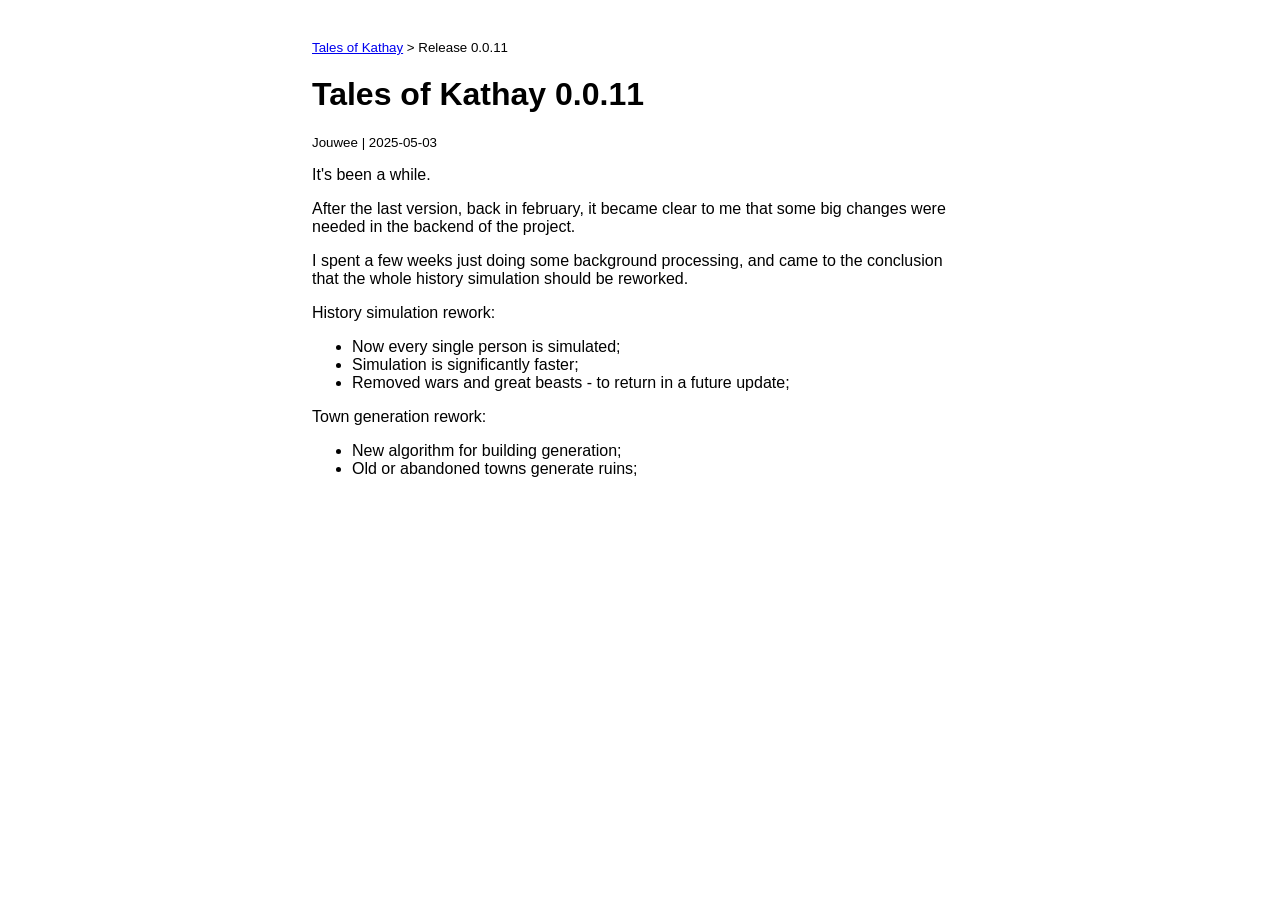
<file: tales-of-kathay/changelog/0_0_11/index.html>
<html></html>
    <head>
        <title>Tales of Kathay - Version 0.0.11</title>
        <link rel="stylesheet" href="../../tok.css" />
    </head>
    <body>
        <small><a href="/tales-of-kathay">Tales of Kathay</a> > Release 0.0.11</small>
        <h1>Tales of Kathay 0.0.11</h1>
        <small>Jouwee | 2025-05-03</small>
        
        <p>It's been a while.</p>

        <p>After the last version, back in february, it became clear to me that some big changes were needed in the backend of the project.</p>

        <p>I spent a few weeks just doing some background processing, and came to the conclusion that the whole history simulation should be reworked.</p>

        History simulation rework:
        <ul>
            <li>Now every single person is simulated;</li>
            <li>Simulation is significantly faster;</li>
            <li>Removed wars and great beasts - to return in a future update;</li>
        </ul>

        Town generation rework:
        <ul>
            <li>New algorithm for building generation;</li>
            <li>Old or abandoned towns generate ruins;</li>
        </ul>
    </body>
</html>
</file>
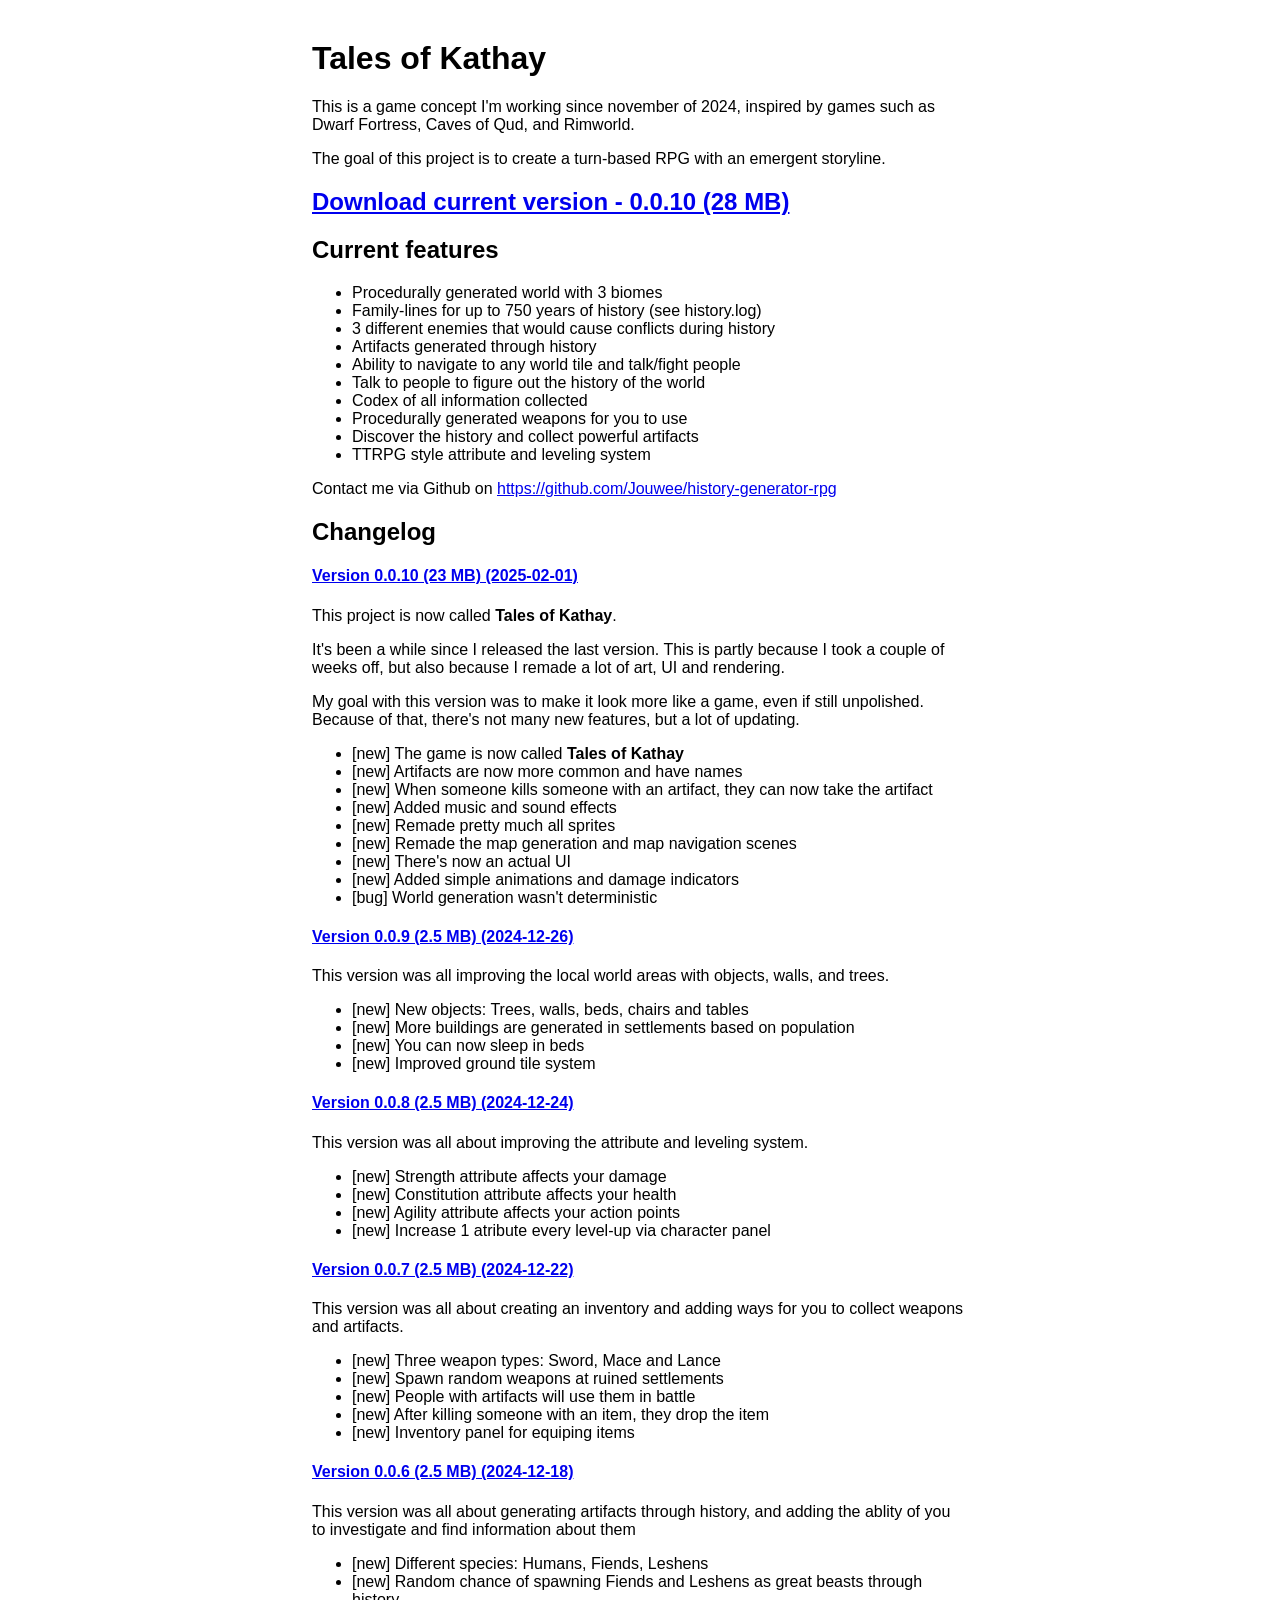
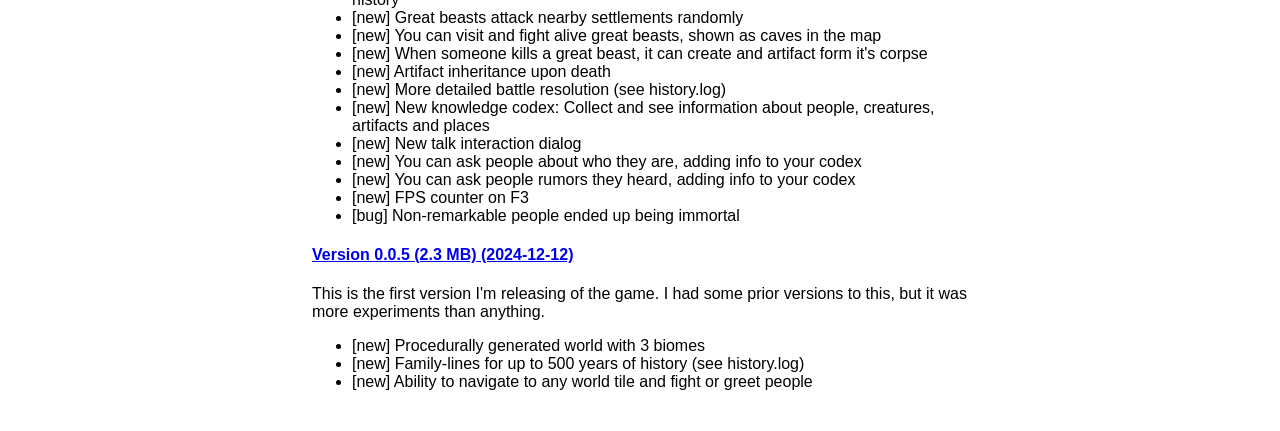
<file: emergent-rpg.html>
<html></html>
    <head>
        <title>Jouwee</title>
        <link rel="stylesheet" href="styles.css" />
    </head>
    <body>
        <h1>Tales of Kathay</h1>

        <p>This is a game concept I'm working since november of 2024, inspired by games such as Dwarf Fortress, Caves of Qud, and Rimworld.</p>

        <p>The goal of this project is to create a turn-based RPG with an emergent storyline.</p>

        <h2><a href="downloads/emergent-rpg-0.0.10.zip">Download current version - 0.0.10 (28 MB)</a></h2>

        <h2>Current features</h2>
        <ul>
            <li>Procedurally generated world with 3 biomes</li>
            <li>Family-lines for up to 750 years of history (see history.log)</li>
            <li>3 different enemies that would cause conflicts during history</li>
            <li>Artifacts generated through history</li>
            <li>Ability to navigate to any world tile and talk/fight people</li>
            <li>Talk to people to figure out the history of the world</li>
            <li>Codex of all information collected</li>
            <li>Procedurally generated weapons for you to use</li>
            <li>Discover the history and collect powerful artifacts</li>
            <li>TTRPG style attribute and leveling system</li>
        </ul>

        <p>Contact me via Github on <a href="https://github.com/Jouwee/history-generator-rpg">https://github.com/Jouwee/history-generator-rpg</a></p>

        <h2>Changelog</h2>

        <section class="version"></section>
            <h4><a href="downloads/tok-0.0.10.zip">Version 0.0.10 (23 MB) (2025-02-01)</a></h4>

            <p>This project is now called <strong>Tales of Kathay</strong>.</p>

            <p>It's been a while since I released the last version. This is partly because I took a couple of weeks off, but also because I remade a lot of art, UI and rendering.</p>

            <p>My goal with this version was to make it look more like a game, even if still unpolished. Because of that, there's not many new features, but a lot of updating.</p>

            <ul>
                <li>[new] The game is now called <strong>Tales of Kathay</strong></li>
                <li>[new] Artifacts are now more common and have names</li>
                <li>[new] When someone kills someone with an artifact, they can now take the artifact</li>
                <li>[new] Added music and sound effects</li>
                <li>[new] Remade pretty much all sprites</li>
                <li>[new] Remade the map generation and map navigation scenes</li>
                <li>[new] There's now an actual UI</li>
                <li>[new] Added simple animations and damage indicators</li>
                <li>[bug] World generation wasn't deterministic</li>
            </ul>

        </section>

        <section class="version"></section>
            <h4><a href="downloads/emergent-rpg-0.0.9.zip">Version 0.0.9 (2.5 MB) (2024-12-26)</a></h4>

            This version was all improving the local world areas with objects, walls, and trees.

            <ul>
                <li>[new] New objects: Trees, walls, beds, chairs and tables</li>
                <li>[new] More buildings are generated in settlements based on population</li>
                <li>[new] You can now sleep in beds</li>
                <li>[new] Improved ground tile system</li>
            </ul>

        </section>

        <section class="version"></section>
            <h4><a href="downloads/emergent-rpg-0.0.8.zip">Version 0.0.8 (2.5 MB) (2024-12-24)</a></h4>

            This version was all about improving the attribute and leveling system.

            <ul>
                <li>[new] Strength attribute affects your damage</li>
                <li>[new] Constitution attribute affects your health</li>
                <li>[new] Agility attribute affects your action points</li>
                <li>[new] Increase 1 atribute every level-up via character panel</li>
            </ul>

        </section>

        <section class="version"></section>
            <h4><a href="downloads/emergent-rpg-0.0.7.zip">Version 0.0.7 (2.5 MB) (2024-12-22)</a></h4>

            This version was all about creating an inventory and adding ways for you to collect weapons and artifacts.

            <ul>
                <li>[new] Three weapon types: Sword, Mace and Lance</li>
                <li>[new] Spawn random weapons at ruined settlements</li>
                <li>[new] People with artifacts will use them in battle</li>
                <li>[new] After killing someone with an item, they drop the item</li>
                <li>[new] Inventory panel for equiping items</li>
            </ul>

        </section>

        <section class="version">
            <h4><a href="downloads/emergent-rpg-0.0.6.zip">Version 0.0.6 (2.5 MB) (2024-12-18)</a></h4>

            This version was all about generating artifacts through history, and adding the ablity of you to investigate and find information about them

            <ul>
                <li>[new] Different species: Humans, Fiends, Leshens</li>
                <li>[new] Random chance of spawning Fiends and Leshens as great beasts through history</li>
                <li>[new] Great beasts attack nearby settlements randomly</li>
                <li>[new] You can visit and fight alive great beasts, shown as caves in the map</li>
                <li>[new] When someone kills a great beast, it can create and artifact form it's corpse</li>
                <li>[new] Artifact inheritance upon death</li>
                <li>[new] More detailed battle resolution (see history.log)</li>
                <li>[new] New knowledge codex: Collect and see information about people, creatures, artifacts and places</li>
                <li>[new] New talk interaction dialog</li>
                <li>[new] You can ask people about who they are, adding info to your codex</li>
                <li>[new] You can ask people rumors they heard, adding info to your codex</li>
                <li>[new] FPS counter on F3</li>
                <li>[bug] Non-remarkable people ended up being immortal</li>
            </ul>

        </section>

        <section class="version">
            <h4><a href="downloads/emergent-rpg-0.0.5.zip">Version 0.0.5 (2.3 MB) (2024-12-12)</a></h4>

            This is the first version I'm releasing of the game. I had some prior versions to this, but it was more experiments than anything.

            <ul>
                <li>[new] Procedurally generated world with 3 biomes</li>
                <li>[new] Family-lines for up to 500 years of history (see history.log)</li>
                <li>[new] Ability to navigate to any world tile and fight or greet people</li>
            </ul>


        </section>

    </body>
</html>
</file>
<file: tales-of-kathay/tok.css>
body {
  margin: 40px auto;
  max-width: 41em;
  padding: 0 10px;
}

* {
  font-family: sans-serif;
}

@media (prefers-color-scheme: dark) {
  body {
    background-color: rgb(24, 26, 27);
    color: white;
  }

  a {
    color: rgb(78, 137, 254);
  }
}
</file>
<file: styles.css>
body {
  margin: 40px auto;
  max-width: 41em;
  padding: 0 10px;
}

* {
  font-family: sans-serif;
}

@media (prefers-color-scheme: dark) {
  body {
    background-color: rgb(24, 26, 27);
    color: white;
  }

  a {
    color: rgb(78, 137, 254);
  }
}
</file>
